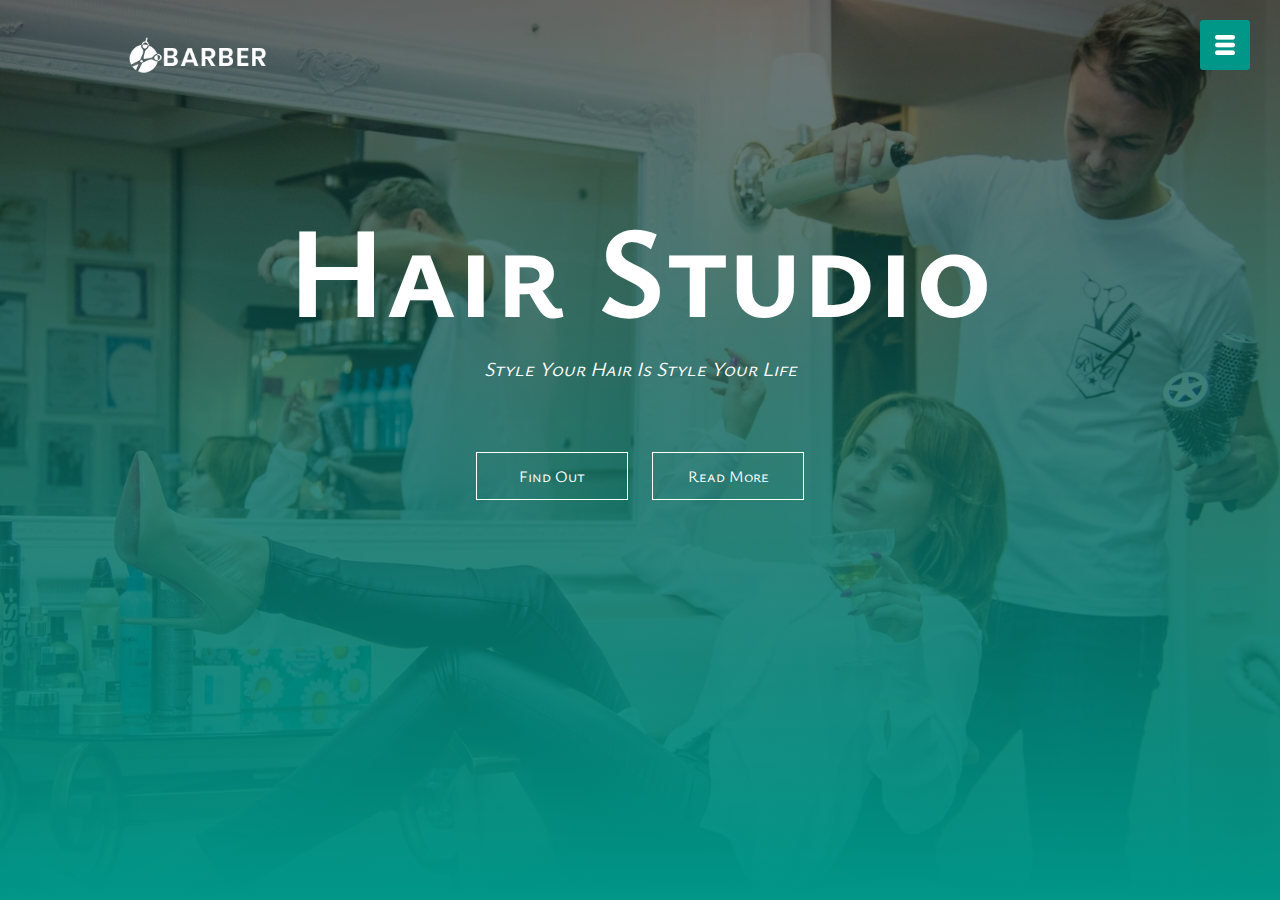
<file: index.html>
<!DOCTYPE html>
<html>
    <head>
        <title>Barber Shop</title>
        <link rel="stylesheet" href="style.css">
        <link rel="stylesheet" href="https://stackpath.bootstrapcdn.com/font-awesome/4.7.0/css/font-awesome.min.css">
        <meta name="viewport" content="width=device-width, initial-scale=1">
        <link rel="preconnect" href="https://fonts.googleapis.com">
        <link rel="preconnect" href="https://fonts.gstatic.com" crossorigin>
        <link href="https://fonts.googleapis.com/css2?family=Angkor&family=Manrope:wght@200;400;700&family=Nunito:ital,wght@0,200;0,300;0,500;0,600;0,700;0,800;1,200;1,300;1,400&family=Poppins:ital,wght@0,100;0,200;0,300;0,400;0,500;0,600;0,700;0,800;0,900;1,100;1,200;1,300;1,400;1,500;1,600;1,700;1,800;1,900&family=Rajdhani:wght@400;500;600&family=Ysabeau+SC:wght@200;600&display=swap" rel="stylesheet">
    </head>

    <body>
        <section id="banner">
            <img src="Barber_Shop_img\logo.png" class="logo">
            <div class="banner-text">
                <h1>Hair Studio</h1>
                <p>Style Your Hair Is Style Your Life</p>

                <div class="banner-btn">
                    <a href="services.html"><span></span>Find Out</a>
                    <a href="features.html"><span></span>Read More</a>
                </div>
            </div>
        </section>

        <div id="sideNav">
            <nav>
                <ul>
                    <li><a href="index.html">HOME</a></li>
                    <li><a href="features.html">FEATURES</a></li>
                    <li><a href="services.html">SERVICES</a></li>
                    <li><a href="testimonials.html">TESTIMONIALS</a></li>
                    <li><a href="visit.html">MEET US</a></li>
                </ul>
            </nav>
        </div>

        <div id="menuBtn">
            <img src="Barber_Shop_img/menu.png" id="menu">
        </div>

        
        <script>
            var menuBtn = document.getElementById("menuBtn")
            var sideNav = document.getElementById("sideNav")
            var menu = document.getElementById("menu")

            sideNav.style.right = "-250px"

            menuBtn.onclick = function() {
                if (sideNav.style.right == "-250px") {
                    sideNav.style.right = "0";
                    menu.src = "Barber_Shop_img/close.png";
                }
                else {
                    sideNav.style.right = "-250px";
                    menu.src = "Barber_Shop_img/menu.png";
                }
            }
        </script>
    </body>
</html>
</file>
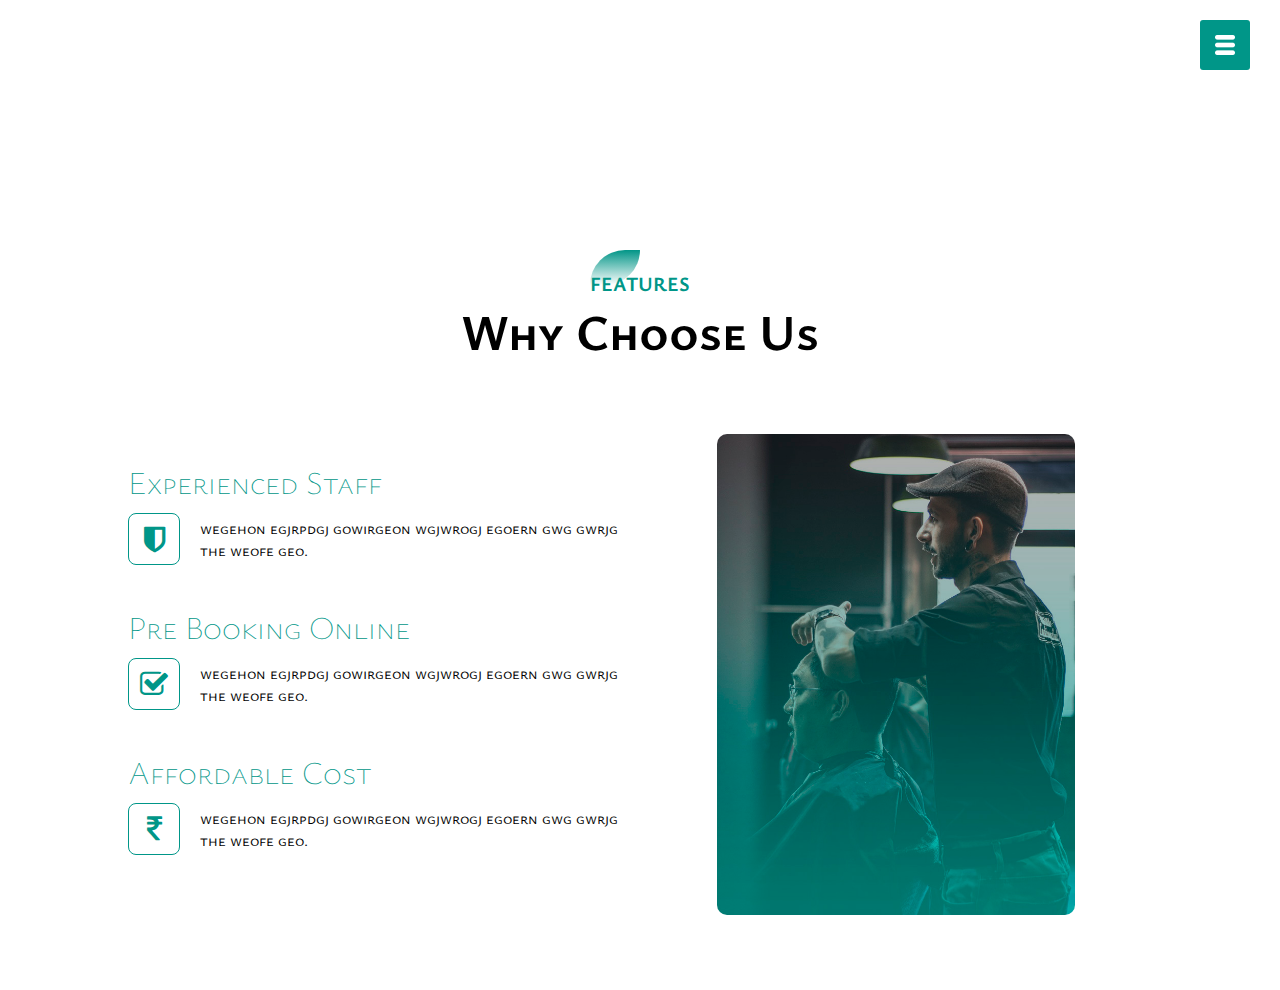
<file: features.html>
<!DOCTYPE html>
    <html>
        <head>
            <title>Barber Shop</title>
            <link rel="stylesheet" href="style.css">
            <link rel="stylesheet" href="https://stackpath.bootstrapcdn.com/font-awesome/4.7.0/css/font-awesome.min.css">
            <meta name="viewport" content="width=device-width, initial-scale=1">
            <link rel="preconnect" href="https://fonts.googleapis.com">
            <link rel="preconnect" href="https://fonts.gstatic.com" crossorigin>
            <link href="https://fonts.googleapis.com/css2?family=Angkor&family=Manrope:wght@200;400;700&family=Nunito:ital,wght@0,200;0,300;0,500;0,600;0,700;0,800;1,200;1,300;1,400&family=Poppins:ital,wght@0,100;0,200;0,300;0,400;0,500;0,600;0,700;0,800;0,900;1,100;1,200;1,300;1,400;1,500;1,600;1,700;1,800;1,900&family=Rajdhani:wght@400;500;600&family=Ysabeau+SC:wght@200;600&display=swap" rel="stylesheet">
        </head>

        <body>
            <div id="sideNav">
                <nav>
                    <ul>
                        <li><a href="index.html">HOME</a></li>
                        <li><a href="features.html">FEATURES</a></li>
                        <li><a href="services.html">SERVICES</a></li>
                        <li><a href="testimonials.html">TESTIMONIALS</a></li>
                        <li><a href="visit.html">MEET US</a></li>
                    </ul>
                </nav>
            </div>
    
            <div id="menuBtn">
                <img src="Barber_Shop_img/menu.png" id="menu">
            </div>
    
            
            <script>
                var menuBtn = document.getElementById("menuBtn")
                var sideNav = document.getElementById("sideNav")
                var menu = document.getElementById("menu")
    
                sideNav.style.right = "-250px"
    
                menuBtn.onclick = function() {
                    if (sideNav.style.right == "-250px") {
                        sideNav.style.right = "0";
                        menu.src = "Barber_Shop_img/close.png";
                    }
                    else {
                        sideNav.style.right = "-250px";
                        menu.src = "Barber_Shop_img/menu.png";
                    }
                }
            </script>
            
            <section id="feature">
                <div class="title-text">
                    <p>FEATURES</p>
                    <h1>Why Choose Us</h1>
                </div>

                <div class="feature-box">
                    <div class="features">
                        <h1>Experienced Staff</h1>
                        <div class="features-desc">
                            <div class="feature-icon">
                                <i class="fa fa-shield" aria-hidden="true"></i>
                            </div>

                            <div class="feature-text">
                                <p>wegehon egjrpdgj gowirgeon wgjwrogj egoern gwg gwrjg the weofe geo.</p>
                            </div>
                        </div>

                        <h1>Pre Booking Online</h1>
                        <div class="features-desc">
                            <div class="feature-icon">
                                <i class="fa fa-check-square-o" aria-hidden="true"></i>
                            </div>
                            
                            <div class="feature-text">
                                <p>wegehon egjrpdgj gowirgeon wgjwrogj egoern gwg gwrjg the weofe geo.</p>
                            </div>
                        </div>

                        <h1>Affordable Cost</h1>
                        <div class="features-desc">
                            <div class="feature-icon">
                                <i class="fa fa-inr" aria-hidden="true"></i>
                            </div>
                            
                            <div class="feature-text">
                                <p>wegehon egjrpdgj gowirgeon wgjwrogj egoern gwg gwrjg the weofe geo.</p>
                            </div>
                        </div>
                    </div>

                    <div class="features-img">
                        <img src="Barber_Shop_img/barber-man.jpg">
                    </div>
                    
                </div>
            </section>

        </body>

    </html>
</file>
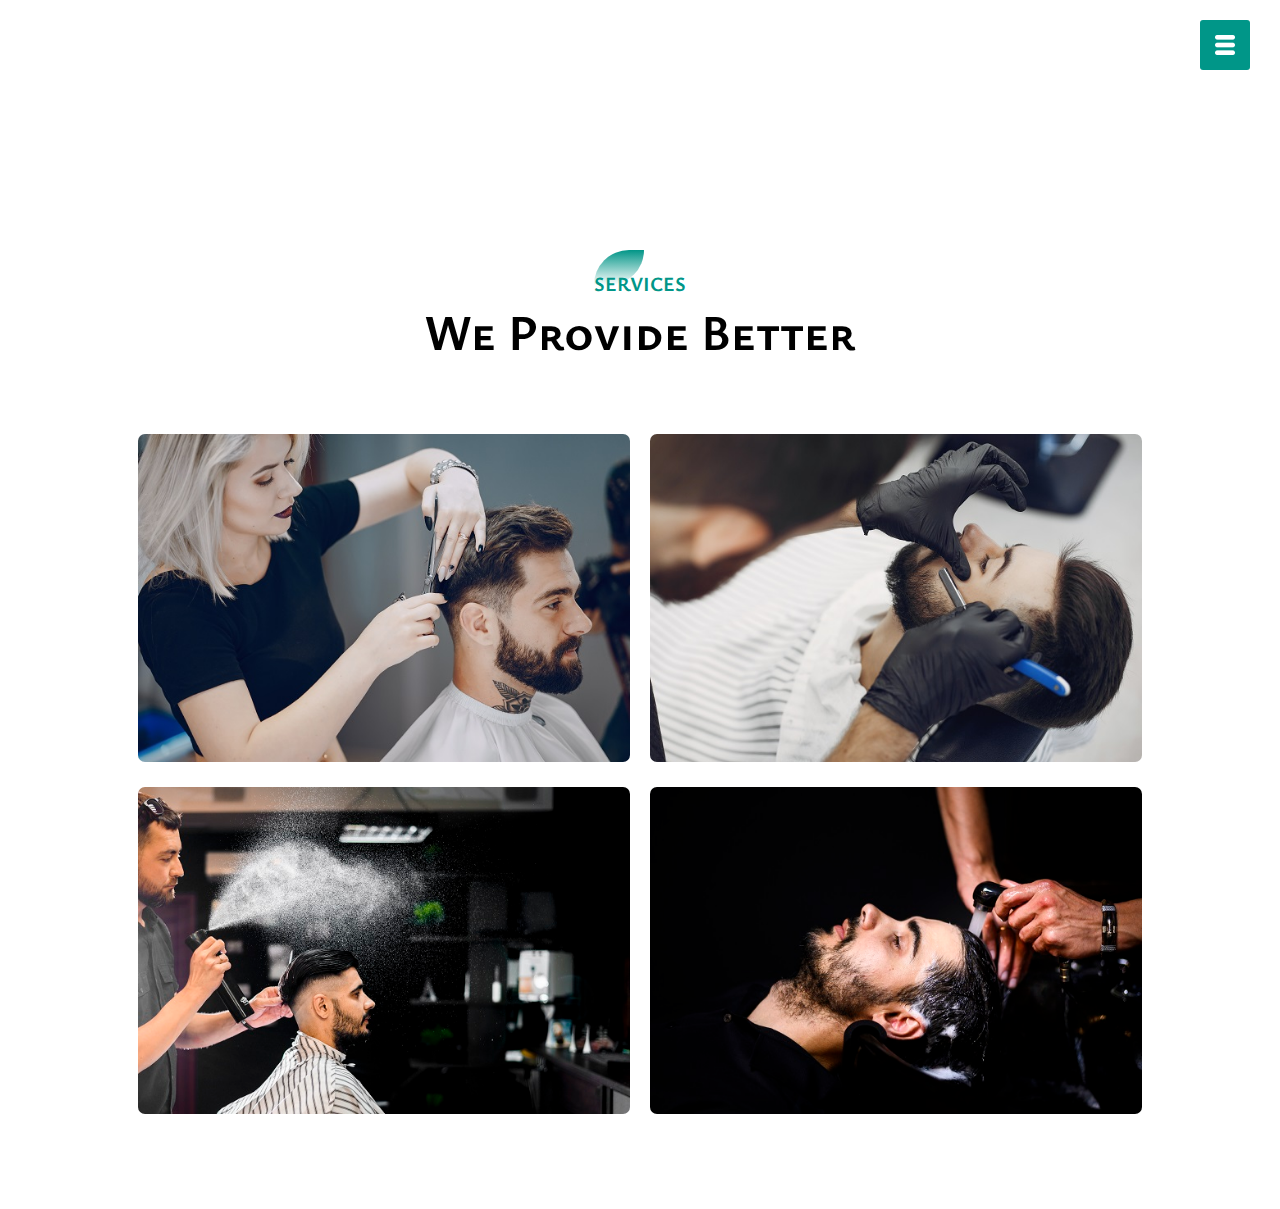
<file: services.html>
<!DOCTYPE html>
    <html>
        <head>
            <title>Barber Shop</title>
            <link rel="stylesheet" href="style.css">
            <link rel="stylesheet" href="https://stackpath.bootstrapcdn.com/font-awesome/4.7.0/css/font-awesome.min.css">
            <meta name="viewport" content="width=device-width, initial-scale=1">
            <link rel="preconnect" href="https://fonts.googleapis.com">
            <link rel="preconnect" href="https://fonts.gstatic.com" crossorigin>
            <link href="https://fonts.googleapis.com/css2?family=Angkor&family=Manrope:wght@200;400;700&family=Nunito:ital,wght@0,200;0,300;0,500;0,600;0,700;0,800;1,200;1,300;1,400&family=Poppins:ital,wght@0,100;0,200;0,300;0,400;0,500;0,600;0,700;0,800;0,900;1,100;1,200;1,300;1,400;1,500;1,600;1,700;1,800;1,900&family=Rajdhani:wght@400;500;600&family=Ysabeau+SC:wght@200;600&display=swap" rel="stylesheet">
        </head>

        <body>
            <div id="sideNav">
                <nav>
                    <ul>
                        <li><a href="index.html">HOME</a></li>
                        <li><a href="features.html">FEATURES</a></li>
                        <li><a href="services.html">SERVICES</a></li>
                        <li><a href="testimonials.html">TESTIMONIALS</a></li>
                        <li><a href="visit.html">MEET US</a></li>
                    </ul>
                </nav>
            </div>
    
            <div id="menuBtn">
                <img src="Barber_Shop_img/menu.png" id="menu">
            </div>
    
            
            <script>
                var menuBtn = document.getElementById("menuBtn")
                var sideNav = document.getElementById("sideNav")
                var menu = document.getElementById("menu")
    
                sideNav.style.right = "-250px"
    
                menuBtn.onclick = function() {
                    if (sideNav.style.right == "-250px") {
                        sideNav.style.right = "0";
                        menu.src = "Barber_Shop_img/close.png";
                    }
                    else {
                        sideNav.style.right = "-250px";
                        menu.src = "Barber_Shop_img/menu.png";
                    }
                }
            </script>
        
            <section id="service">
                <div class="title-text">
                    <p>SERVICES</p>
                    <h1>We Provide Better</h1>
                </div>

                <div class="service-box">
                    <div class="single-service">
                        <img src="Barber_Shop_img/pic-1.jpg">
                        <div class="overlay"></div>
                        <div class="service-desc">
                            <h3>Hair Styling</h3>
                            <hr>
                            <p>This is a test under description of barber foundation this is a test under description of barber foundation.</p>
                        </div>
                    </div>
                    <div class="single-service">
                        <img src="Barber_Shop_img/pic-2.jpg">
                        <div class="overlay"></div>
                        <div class="service-desc">
                            <h3>Beard Trim</h3>
                            <hr>
                            <p>This is a test under description of barber foundation this is a test under description of barber foundation.</p>
                        </div>
                    </div>
                    <div class="single-service">
                        <img src="Barber_Shop_img/pic-3.jpg">
                        <div class="overlay"></div>
                        <div class="service-desc">
                            <h3>Hair Cut</h3>
                            <hr>
                            <p>This is a test under description of barber foundation this is a test under description of barber foundation.</p>
                        </div>
                    </div>
                    <div class="single-service">
                        <img src="Barber_Shop_img/pic-4.jpg">
                        <div class="overlay"></div>
                        <div class="service-desc">
                            <h3>Dry Shampoo</h3>
                            <hr>
                            <p>This is a test under description of barber foundation this is a test under description of barber foundation.</p>
                        </div>
                    </div>
                </div>
            </section>

        </body>
        
    </html>
</file>
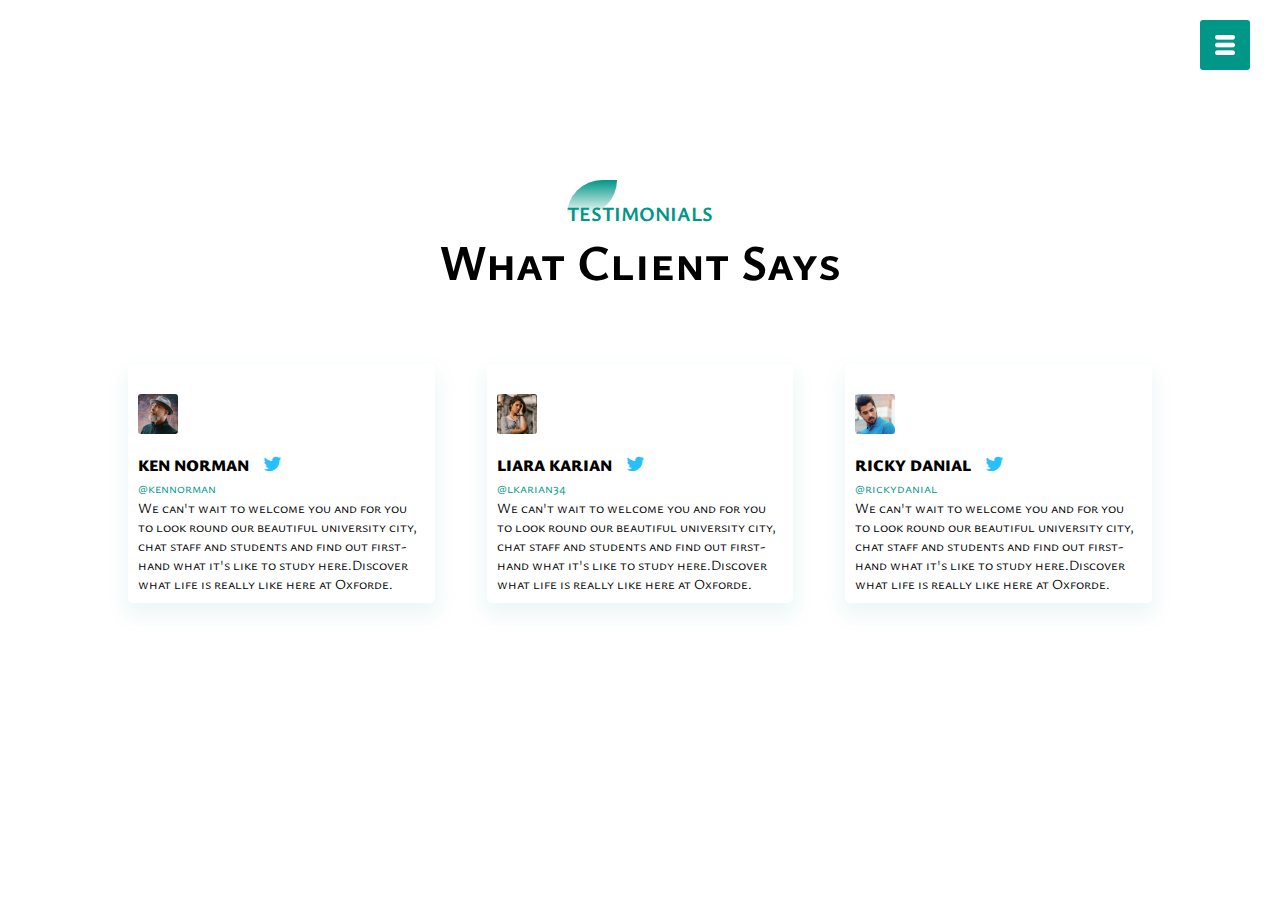
<file: testimonials.html>
<!DOCTYPE html>
    <html>
        <head>
            <title>Barber Shop</title>
            <link rel="stylesheet" href="style.css">
            <link rel="stylesheet" href="https://stackpath.bootstrapcdn.com/font-awesome/4.7.0/css/font-awesome.min.css">
            <meta name="viewport" content="width=device-width, initial-scale=1">
            <link rel="preconnect" href="https://fonts.googleapis.com">
            <link rel="preconnect" href="https://fonts.gstatic.com" crossorigin>
            <link href="https://fonts.googleapis.com/css2?family=Angkor&family=Manrope:wght@200;400;700&family=Nunito:ital,wght@0,200;0,300;0,500;0,600;0,700;0,800;1,200;1,300;1,400&family=Poppins:ital,wght@0,100;0,200;0,300;0,400;0,500;0,600;0,700;0,800;0,900;1,100;1,200;1,300;1,400;1,500;1,600;1,700;1,800;1,900&family=Rajdhani:wght@400;500;600&family=Ysabeau+SC:wght@200;600&display=swap" rel="stylesheet">
        </head>

        <body>
            <div id="sideNav">
                <nav>
                    <ul>
                        <li><a href="index.html">HOME</a></li>
                        <li><a href="features.html">FEATURES</a></li>
                        <li><a href="services.html">SERVICES</a></li>
                        <li><a href="testimonials.html">TESTIMONIALS</a></li>
                        <li><a href="visit.html">MEET US</a></li>
                    </ul>
                </nav>
            </div>
    
            <div id="menuBtn">
                <img src="Barber_Shop_img/menu.png" id="menu">
            </div>
    
            
            <script>
                var menuBtn = document.getElementById("menuBtn")
                var sideNav = document.getElementById("sideNav")
                var menu = document.getElementById("menu")
    
                sideNav.style.right = "-250px"
    
                menuBtn.onclick = function() {
                    if (sideNav.style.right == "-250px") {
                        sideNav.style.right = "0";
                        menu.src = "Barber_Shop_img/close.png";
                    }
                    else {
                        sideNav.style.right = "-250px";
                        menu.src = "Barber_Shop_img/menu.png";
                    }
                }
            </script>

            <section id="testimoial">
                <div class="title-text">
                    <p>TESTIMONIALS</p>
                    <h1>What Client Says</h1>
                </div>

                <div class="testimonial-row">
                    <div class="testimonial-col">
                        <div class="user">
                            <img src="Barber_Shop_img/img-1.jpg">
                        </div>

                        <div class="user-info">
                            <h4>KEN NORMAN <i class="fa fa-twitter"></i></h4>
                            <small>@kennorman</small>
                        </div>
                        <p>We can't wait to welcome you and for you to look round our beautiful university city, chat staff and students and find out first-hand what it's like to study here.Discover what life is really like here at Oxforde.</p>
                    </div>

                    <div class="testimonial-col">
                        <div class="user">
                            <img src="Barber_Shop_img/img-2.jpg">
                        </div>

                        <div class="user-info">
                            <h4>LIARA KARIAN <i class="fa fa-twitter"></i></h4>
                            <small>@lkarian34</small>
                        </div>
                        <p>We can't wait to welcome you and for you to look round our beautiful university city, chat staff and students and find out first-hand what it's like to study here.Discover what life is really like here at Oxforde.</p>
                    </div>

                    <div class="testimonial-col">
                        <div class="user">
                            <img src="Barber_Shop_img/img-3.jpg">
                        </div>

                        <div class="user-info">
                            <h4>RICKY DANIAL <i class="fa fa-twitter"></i></h4>
                            <small>@rickydanial</small>
                        </div>
                        <p>We can't wait to welcome you and for you to look round our beautiful university city, chat staff and students and find out first-hand what it's like to study here.Discover what life is really like here at Oxforde.</p>
                    </div>
                </div>
            </section>

        </body>

    </html>
</file>
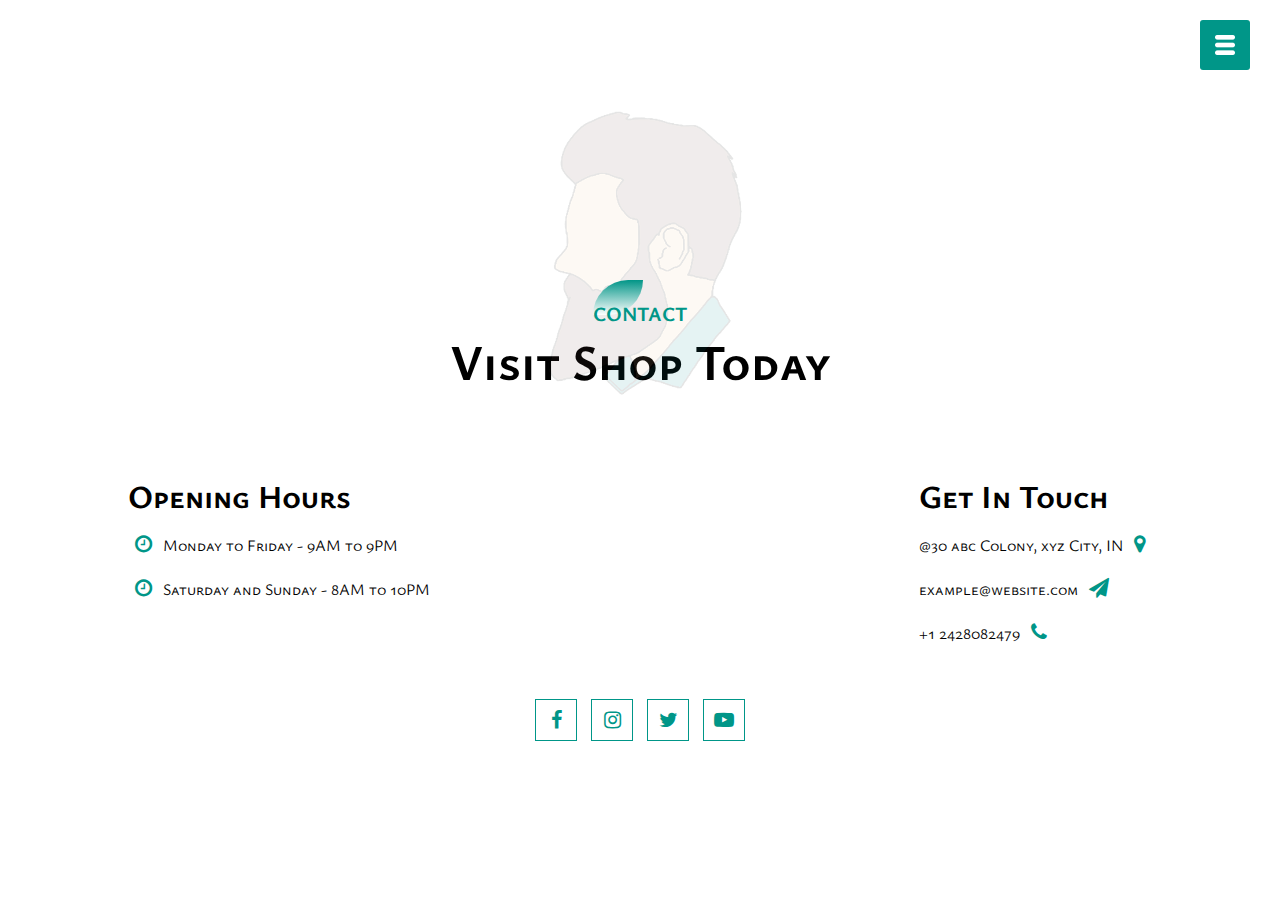
<file: visit.html>
<!DOCTYPE html>
    <html>
        <head>
            <title>Barber Shop</title>
            <link rel="stylesheet" href="style.css">
            <link rel="stylesheet" href="https://stackpath.bootstrapcdn.com/font-awesome/4.7.0/css/font-awesome.min.css">
            <meta name="viewport" content="width=device-width, initial-scale=1">
            <link rel="preconnect" href="https://fonts.googleapis.com">
            <link rel="preconnect" href="https://fonts.gstatic.com" crossorigin>
            <link href="https://fonts.googleapis.com/css2?family=Angkor&family=Manrope:wght@200;400;700&family=Nunito:ital,wght@0,200;0,300;0,500;0,600;0,700;0,800;1,200;1,300;1,400&family=Poppins:ital,wght@0,100;0,200;0,300;0,400;0,500;0,600;0,700;0,800;0,900;1,100;1,200;1,300;1,400;1,500;1,600;1,700;1,800;1,900&family=Rajdhani:wght@400;500;600&family=Ysabeau+SC:wght@200;600&display=swap" rel="stylesheet">
        </head>

        <body>
            <div id="sideNav">
                <nav>
                    <ul>
                        <li><a href="index.html">HOME</a></li>
                        <li><a href="features.html">FEATURES</a></li>
                        <li><a href="services.html">SERVICES</a></li>
                        <li><a href="testimonials.html">TESTIMONIALS</a></li>
                        <li><a href="visit.html">MEET US</a></li>
                    </ul>
                </nav>
            </div>
    
            <div id="menuBtn">
                <img src="Barber_Shop_img/menu.png" id="menu">
            </div>
    
            
            <script>
                var menuBtn = document.getElementById("menuBtn")
                var sideNav = document.getElementById("sideNav")
                var menu = document.getElementById("menu")
    
                sideNav.style.right = "-250px"
    
                menuBtn.onclick = function() {
                    if (sideNav.style.right == "-250px") {
                        sideNav.style.right = "0";
                        menu.src = "Barber_Shop_img/close.png";
                    }
                    else {
                        sideNav.style.right = "-250px";
                        menu.src = "Barber_Shop_img/menu.png";
                    }
                }
            </script>
            
            <section id="footer">
                <img src="Barber_Shop_img/footer-img.png" class="footer-img">

                <div class="title-text">
                    <p>CONTACT</p>
                    <h1>Visit Shop Today</h1>
                </div>

                <div class="footer-row">
                    <div class="footer-left">
                        <h1>Opening Hours</h1>
                        <p><i class="fa fa-clock-o"></i> Monday to Friday - 9AM to 9PM</p>
                        <p><i class="fa fa-clock-o"></i> Saturday and Sunday - 8AM to 10PM</p>
                    </div>

                    <div class="footer-right">
                        <h1>Get In Touch</h1>
                        <p>@30 abc Colony, xyz City, IN <i class="fa fa-map-marker"></i></p>
                        <p>example@website.com <i class="fa fa-paper-plane"></i></p>
                        <p>+1 2428082479 <i class="fa fa-phone"></i></p>
                    </div>
                </div>

                <div class="social-links">
                    <i class="fa fa-facebook"></i>
                    <i class="fa fa-instagram"></i>
                    <i class="fa fa-twitter"></i>
                    <i class="fa fa-youtube-play"></i>
                </div>
            </section>

        </body>
        
    </html>
</file>
<file: style.css>
* {
    margin: 0;
    padding: 0;
    font-family: 'Angkor', cursive;
    font-family: 'Manrope', sans-serif;
    font-family: 'Nunito', sans-serif;
    font-family: 'Poppins', sans-serif;
    font-family: 'Rajdhani', sans-serif;
    font-family: 'Ysabeau SC', sans-serif;
    }

#banner {
    background: linear-gradient(rgba(0,0,0,0.5), #009688), url(Barber_Shop_img/banner.jpg);
    background-color: rgb(0, 0, 0);
    background-size: cover;
    background-position: center;
    height: 100vh;
}

.logo {
    width: 140px;
    position: absolute;
    top: 4%;
    left:10%
}

.banner-text {
    text-align: center;
    color: #ffffff;
    padding-top: 180px;
}

.banner-text h1 {
    font-size: 130px;
}

.banner-text p {
    font-size: 20px;
    font-style: italic;
}

.banner-btn {
    margin: 70px auto 0;
}

.banner-btn a {
    width: 150px;
    text-decoration: none;
    display: inline-block;
    margin: 0 10px;
    padding: 12px 0;
    color: white;
    border: .5px solid white;
    position: relative;
    z-index: 1;
    transition: color 0.5s;
}

.banner-btn a span {
    width: 0;
    height: 100%;
    position: absolute;
    top: 0;
    left: 0;
    background: white;
    z-index: -1;
    transition: 0.5s;
}

.banner-btn a:hover span {
    width: 100%;
}

.banner-btn a:hover {
    color: black;
}

#sideNav {
    width: 250px;
    height: 100vh;
    position: fixed;
    right: -250px;
    top: 0;
    background-color: #009688;
    z-index: 2;
    transition: 0.5s;
}

nav ul li {
    list-style: none;
    margin: 50px 20px;
}

nav ul li a {
    text-decoration: none;
    color: white;
}

#menuBtn {
    width: 50px;
    height: 50px;
    background: #009688;
    text-align: center;
    position: fixed;
    right: 30px;
    top: 20px;
    border-radius: 3px;
    z-index: 3;
    cursor: pointer;
}

#menuBtn img {
    width: 20px;
    margin-top: 15px;
}

@media screen and (max-width:770px) {
        .banner-text h1 {
            font-size: 44px;
        }

        .banner-btn a {
            display: block;
            margin: 20px auto;
        }
}


/*--------------------------------------------------------------------------------------Features----------------------------------------------------------------------------------------------*/


#feature {
    width: 100%;
    padding: 70px 0;
}

.title-text {
    text-align: center;
    padding-bottom: 70px;
}

.title-text p {
    margin: auto;
    font-size: 20px;
    color: #009688;
    font-weight: bold;
    position: relative;
    z-index: 1;
    display: inline-block;
}

.title-text p::after {
    content: '';
    width: 50px;
    height: 35px;
    background: linear-gradient(#019587, white);
    position: absolute;
    top: -20px;
    left: 0;
    z-index: -1;
    transition: rotate(10deg);
    border-top-left-radius: 35px;
    border-bottom-right-radius: 35px;
}

.title-text h1 {
    font-size: 50px;
}

.feature-box {
    width: 80%;
    margin: auto;
    display: flex;
    flex-wrap: wrap;
    align-items: center;
    text-align: center;
}

.features {
    flex-basis: 50%;

}

.features-img {
    flex-basis: 50%;
    margin: auto;
}

.features-img img {
    width: 70%;
    border-radius: 10px;
}

.features h1 {
    text-align: left;
    margin-bottom: 10px;
    font-weight: 100;
    color: #009688;
}

.features-desc {
    display: flex;
    align-items: center;
    margin-bottom: 40px;
}

.feature-icon .fa {
    width: 50px;
    height: 50px;
    font-size: 30px;
    line-height: 50px;
    border-radius: 8px;
    color: #009688;
    border: 1px solid #009688;
}

.feature-text p {
    padding: 0 20px;
    text-align: initial;
}

@media screen and (max-width: 770px) {
    .title-text h1 {
        font-size: 35px;
    }

    .features{
        flex-basis: 100%;
    }

    .features-img {
        flex-basis: 50%;
        margin: auto;
    }

    .features-img img {
        width: 100%;
    }
}


/*--------------------------------------------------------------------------------------Services----------------------------------------------------------------------------------------------*/


#service {
    width: 100%;
    padding: 70px 0;
    background: #ffffff;
}

.service-box {
    width: 80%;
    display: flex;
    flex-wrap: wrap;
    justify-content: space-around;
    margin: auto;
}

.single-service {
    flex-basis: 48%;
    text-align: center;
    border-radius: 7px;
    margin-bottom: 20px;
    color: white;
    position: relative;
}

.single-service img {
    width: 100%;
    border-radius: 7px;
}

.overlay {
    width: 100%;
    height: 100%;
    position: absolute;
    top: 0;
    border-radius: 7px;
    cursor: pointer;
    background: linear-gradient(rgba(0,0,0,0.5), #009688);
    opacity: 0;
    transition: 1s;
}

.single-service:hover .overlay{
    opacity: 1;
}

.service-desc {
    width: 80%;
    position: absolute;
    bottom: 0;
    left: 50%;
    opacity: 0;
    transform: translateX(-50%);
    transition: 1s;
}

.service-desc hr {
    background: #ffffff;
    height: 2px;
    border: 0;
    margin: 15px auto;
    width: 60%;
}

.service-desc p {
    font-size: 20px;
}

.single-service:hover .service-desc {
    bottom: 40%;
    opacity: 1;
}

@media screen and (max-width:770px) {
    .single-service {
        flex-basis: 100%;
        margin-bottom: 30px;
    }

    .service-desc p {
        font-size: 12px;
    }

    .service-desc hr {
        margin: 5px auto;
    }

    .single-service:hover .service-desc {
        bottom: 25% !important;
    }
    
}


/*---------------------------------------------------------------------------------testimonials------------------------------------------------------------------------------------*/


#testimonial {
    width: 100%;
    padding: 70px 0;
}

.title-text {
    text-align: center;
    padding-bottom: 70px;
    padding-top: 200px;
}

.testimonial-row {
    width: 80%;
    margin: auto;
    display: flex;
    justify-content: space-between;
    align-items: flex-start;
    flex-wrap: wrap;
}

.testimonial-col {
    flex-basis: 28%;
    padding: 10px;
    margin-bottom: 30px;
    border-radius: 5px;
    box-shadow: 0 10px 20px 3px #00968814;
    cursor: pointer;
    transition: transform .5s;
}

.testimonial-col p {
    font-size: 14px;
}

.user {
    display: flex;
    align-items: center;
    margin: 20px 0;
}

.user img {
    width: 40px;
    margin-right: 20px;
    border-radius: 3px;
}

.user-info h4 {
    font-weight: 900;
}

.user-info .fa {
    margin-left: 10px;
    color: #27c0ff;
    font-size: 20px;
}

.user-info small {
    color: #009688;
}

.testimonial-col:hover {
    transform: translateY(-7px);
}

@media screen and (max-width:770px) {
    .testimonial-col {
        flex-basis: 100%;
    }
}


/*-------------------------------------------------------------------------------------------footer------------------------------------------------------------------------------------------*/


#footer {
    background: white;
    padding: 100px 0 20px;
    position: relative;
}

.title-text {
    text-align: center;
    padding-bottom: 70px;
    padding-top: 200px;
}

.footer-row {
    width: 80%;
    margin: 0 auto;
    display: flex;
    justify-content: space-between;
    flex-wrap: wrap;
}

.footer-left .footer-right {
    flex-basis: 45%;
    padding: 10px;
    margin-bottom: 20px;
}

.footer-row h1 {
    margin: 10px 0;
}


.footer-row p {
    margin: 10px 0;
}

.footer-left .fa, .footer-right .fa {
    font-size: 20px;
    color: #009688;
    margin: 7px;
}

.footer-img {
    max-width: 370px;
    opacity: 0.1;
    position: absolute;
    left: 50%;
    top: 35%;
    transform: translate(-50%, -50%);
}

.social-links {
    text-align: center;
}

.social-links .fa {
    height: 40px;
    width: 40px;
    font-size: 20px;
    line-height: 40px;
    border: 1px solid #009688;
    margin: 40px 5px 0;
    color: #009688;
    cursor: pointer;
    transition: .5s;
}

.social-links .fa:hover {
    background: #009688;
    color: white;
    transform: translateY(-7px);
}


@media screen and (max-width:770px) {
    .footer-left .footer-right {
        flex-basis: 100%;
        font-size: 14px;
    }

    .footer-img {
        top: 25%;
    }
}

/*------------------------------------------------48.42-------------------------------------------*/
</file>
